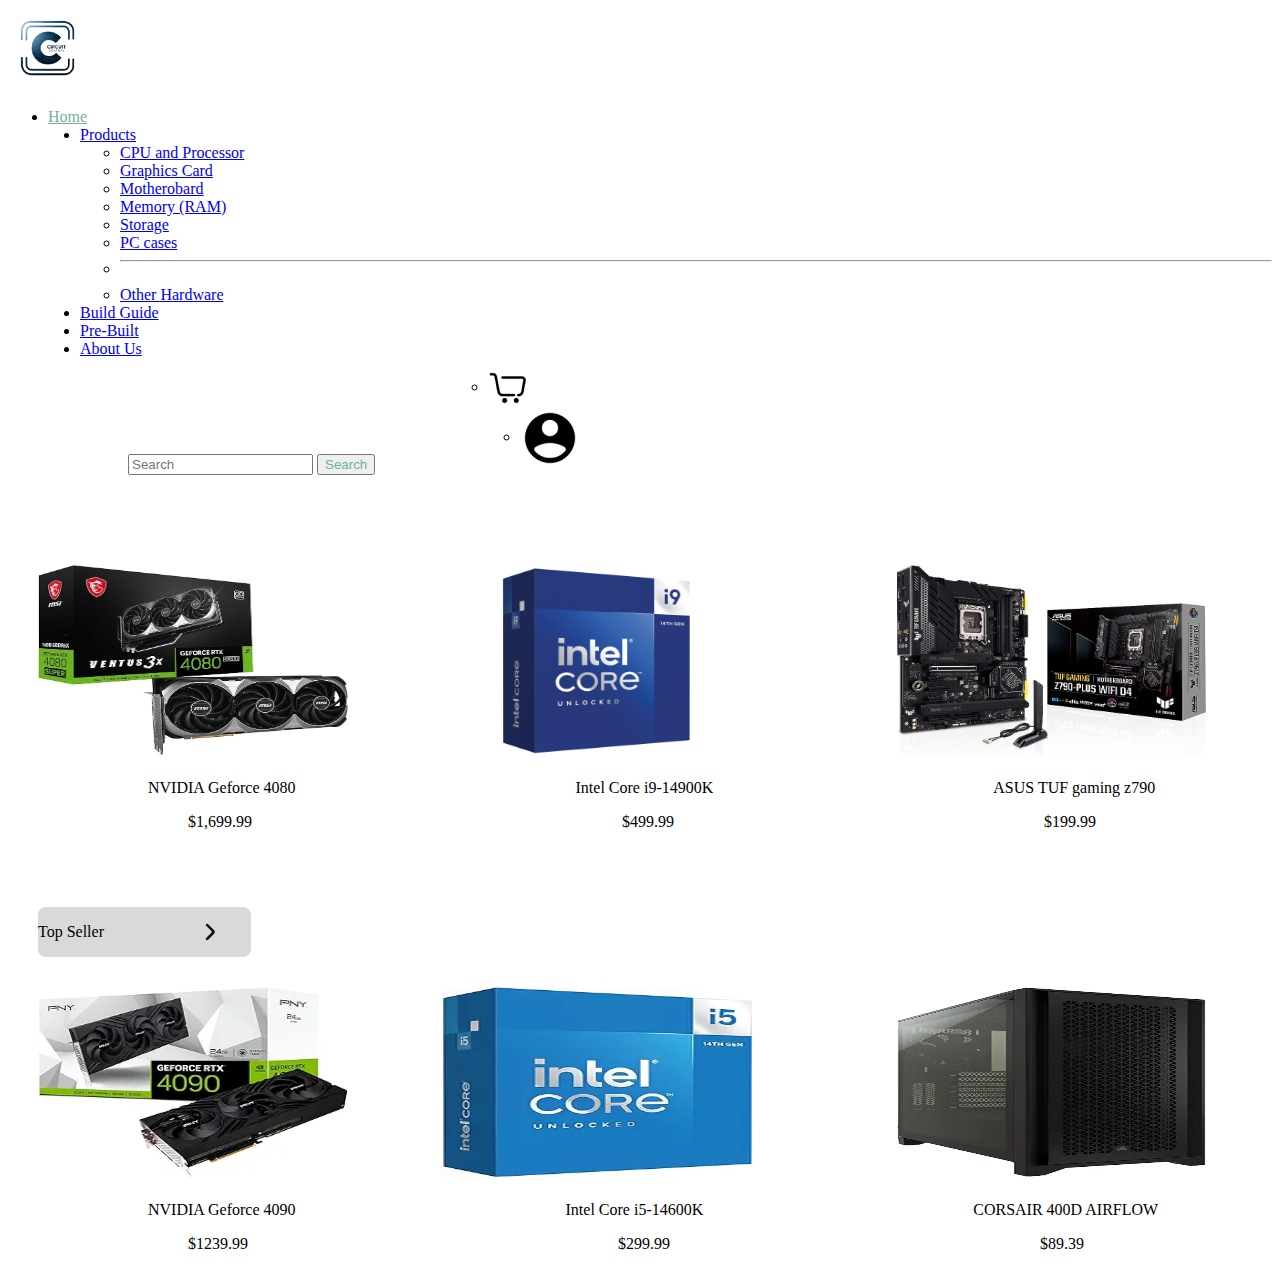
<file: index.html>
<!DOCTYPE html>

<html>
    <head>
        <link href = "index.css" rel= "stylesheet">
        <meta charset="utf-8">
        <meta name="viewport" content="width=device-width, initial-scale=1">
        <title>Circuit Central</title>
        <link href="https://cdn.jsdelivr.net/npm/bootstrap@5.2.3/dist/css/bootstrap.min.css" rel="stylesheet" integrity="sha384-rbsA2VBKQhggwzxH7pPCaAqO46MgnOM80zW1RWuH61DGLwZJEdK2Kadq2F9CUG65" crossorigin="anonymous">
    </head>

    <body>
        <nav class="navbar navbar-expand-lg bg-white">
            <div class="container-fluid">
                <nav class="navbar bg-white">
                    <div class="container">
                      <a class="navbar-brand" href="index.html">
                        <img  src="images/logofornt.png" alt="mainlogo" width="80px" height="80px">
                      </a>
                    </div>
                  </nav>
            <div class="collapse navbar-collapse" id="navbarSupportedContent">
                <ul  class="navbar-nav me-auto mb-2 mb-lg-0">
                  <li class="nav-item">
                    <a style="color: #75AE9A;" class="nav-link active" aria-current="page" href="#">Home</a>
                  </li>
                  <li style="margin-left: 32px;" class="nav-item dropdown">
                    <a class="nav-link dropdown-toggle" href="#" role="button" data-bs-toggle="dropdown" aria-expanded="false">
                      Products
                    </a>
                    <ul class="dropdown-menu">
                      <li><a class="dropdown-item" href="specficProduct.html">CPU and Processor</a></li>
                      <li><a class="dropdown-item" href="#">Graphics Card</a></li>
                      <li><a class="dropdown-item" href="#">Motherobard</a></li>
                      <li><a class="dropdown-item" href="#">Memory (RAM)</a></li>
                      <li><a class="dropdown-item" href="#">Storage</a></li>
                      <li><a class="dropdown-item" href="#">PC cases</a></li>
                      <li><hr class="dropdown-divider"></li>
                      <li><a class="dropdown-item" href="#">Other Hardware</a></li>
                    </ul>
                  </li>
                  <li style="margin-left: 32px;" class="nav-item">
                    <a class="nav-link" href="#">Build Guide</a>
                  </li>
                  <li style="margin-left: 32px;" class="nav-item">
                    <a class="nav-link" href="#">Pre-Built</a>
                  </li>
                  <li style="margin-left: 32px;" class="nav-item">
                    <a class="nav-link" href="#">About Us</a>
                  </li>
    
                  <div  class="navbar-header navbar-right pull-right">
                    <ul class="nav pull-right">
                      <li style="margin-top: 10px;" class="pull-right"><a href="Bootstrap/cartpage.html">
                        <img style="max-width:32; vertical-align:middle; " src="images/Shopping Cart.png">
                      </a></li>
                      <li style="margin-left: 32px;" class="pull-right"><a href="Bootstrap/Loginpage.html">
                        <img style="max-width:32; vertical-align:middle;" src="images/Male User.png">
                      </a></li>
                    </ul>
                  </div>
              </div>
            </div>
          </nav>

          <nav style ="margin-left: 30px; margin-top: -30px;" class="navbar bg-white">
            <div class="container-fluid">
              <form style="padding-left: 90px;" class="d-flex" role="search">
                <input   class="form-control me-2" type="search" placeholder="Search" aria-label="Search">
                <button style="text-decoration: none; color: #75AE9A; " class="btn btn-outline-success" type="submit">Search</button>
              </form>
            </div>
          </nav>
    
        <div class ="slider">
            <img height="190px" width ="310px" src="images/4080.jpg" alt="gupimg">
            <img style ="margin-left: 90px;" height="190px" width="310px" src= "images/i9.jpg" alt ="intel i9">
            <img style="margin-left: 140px;"  height ="190px" width = "310px" src="images/motherobard.jpg" alt ="motherobard">
        </div>

        <div class ="slidertext">
            <a href="#" style="text-decoration: none; color: black;"><p style="margin-left: 140px; margin-top: 20px;">NVIDIA Geforce 4080</p></a>
            <a href="Bootstrap/Productdetails.html" style="text-decoration: none; color: black;"><p style="margin-top: 20px;">Intel Core i9-14900K</p></a>
            <a href="#" style="text-decoration: none; color: black;"><p style="margin-top: 20px;">ASUS TUF gaming z790</p></a>
        </div>

        <div class ="sliderprice">
            <p style="margin-left: 180px; margin-top: -10px;">$1,699.99</p>
            <p style="margin-top: -10px;">$499.99</p>
            <p style="margin-top: -10px;">$199.99</p>
        </div>

        <div class="nextslider">
            <p>Top Seller</p>
            <img height="30px" width="30px" style="padding-left: 90px;" src="images/arrow-next-small-svgrepo-com 3.png" alt ="arrow">
        </div>

        <div class ="slider2">
            <img height="190px" width ="310px" src="images/gpu4090.webp" alt="gupimg4090">
            <img style ="margin-left: 90px;" height="190px" width="310px" src= "images/intel i5.webp" alt ="intel i5">
            <img style="margin-left: 140px;"  height ="190px" width = "310px" src="images/PC case.webp" alt ="PC tower">
        </div>

        <div class ="slidertext2">
            <p style="margin-left: 140px; margin-top: 20px;">NVIDIA Geforce 4090</p>
            <p style="margin-top: 20px;">Intel Core i5-14600K</p>
            <p style="margin-top: 20px;">CORSAIR 400D AIRFLOW</p>
        </div>

        <div class ="sliderprice2">
            <p style="margin-left: 180px; margin-top: -10px;">$1239.99</p>
            <p style="margin-top: -10px;">$299.99</p>
            <p style="margin-top: -10px;">$89.39</p>
        </div>
        <script src="https://cdn.jsdelivr.net/npm/bootstrap@5.2.3/dist/js/bootstrap.bundle.min.js" integrity="sha384-kenU1KFdBIe4zVF0s0G1M5b4hcpxyD9F7jL+jjXkk+Q2h455rYXK/7HAuoJl+0I4" crossorigin="anonymous"></script>
    </body>
</html>
</file>
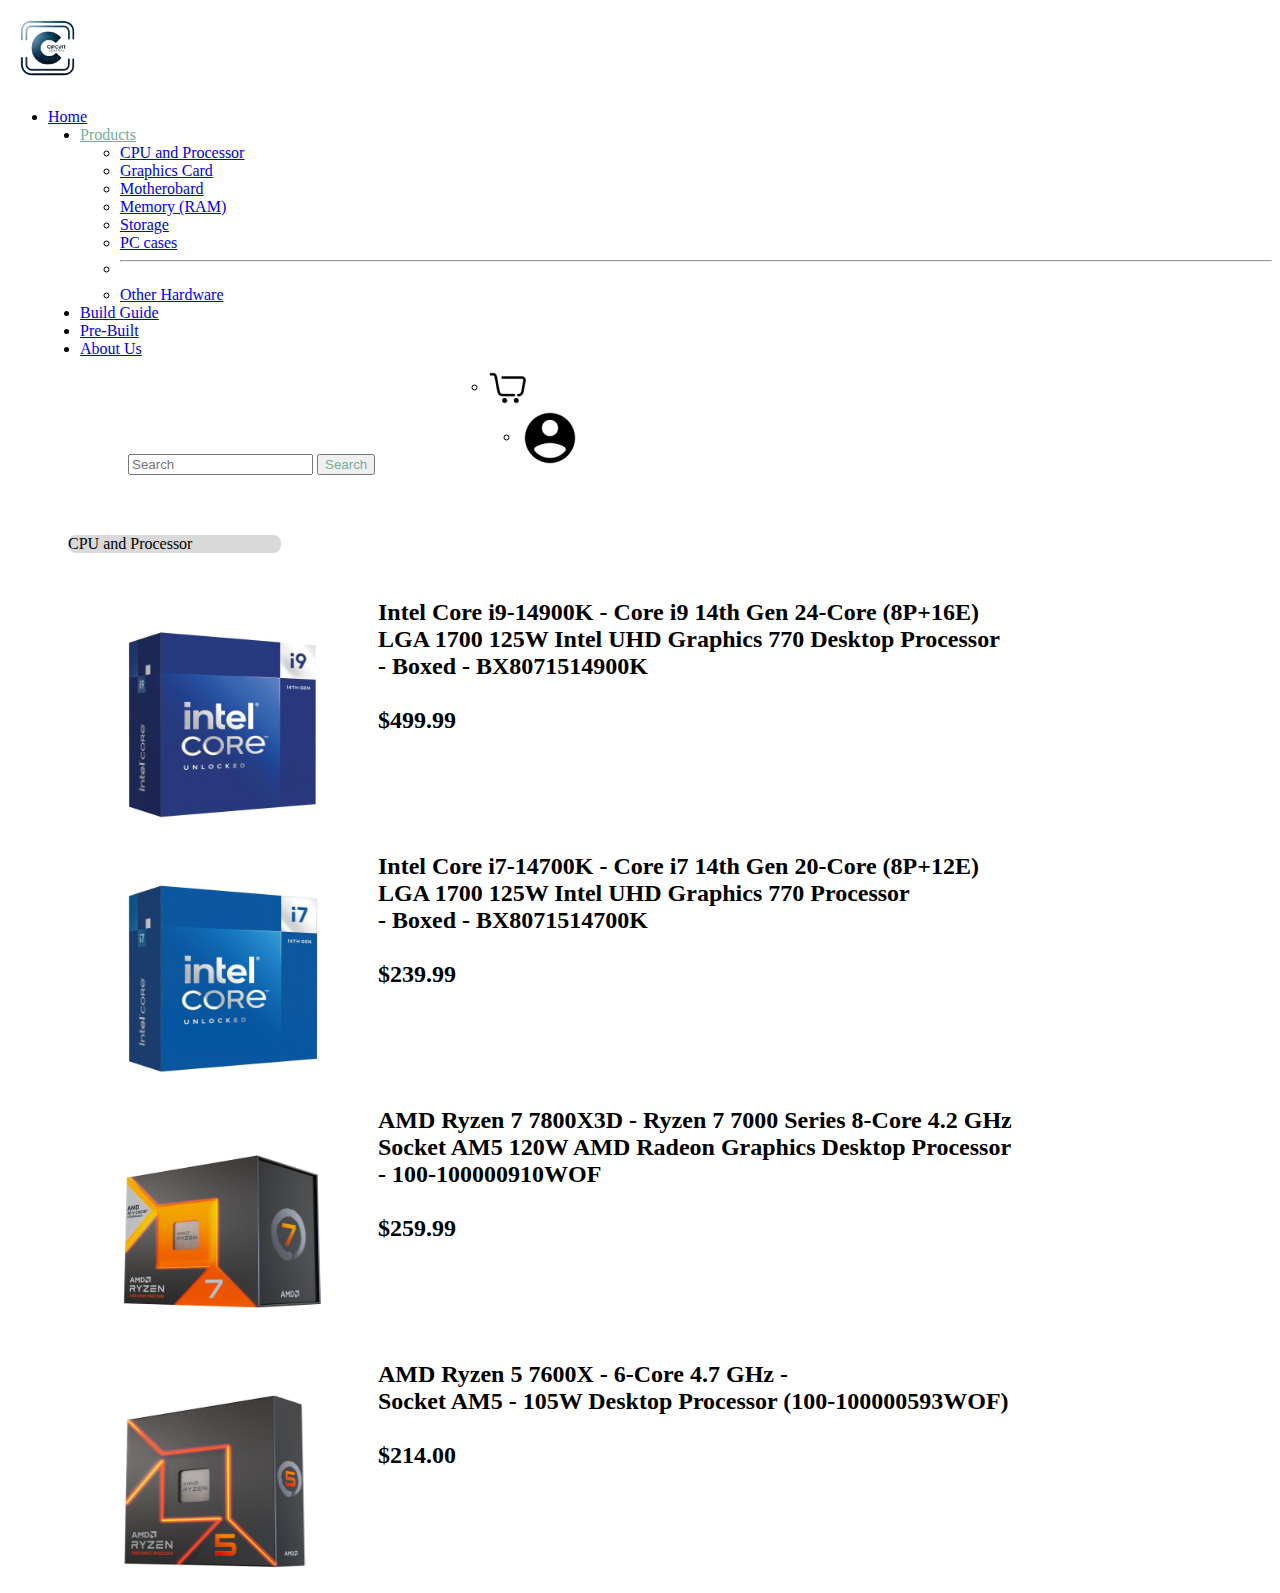
<file: specficProduct.html>
<!DOCTYPE html>

<html>
    <head>
        <link href="specificProduct.css" rel ="stylesheet">
        <meta charset="utf-8">
        <meta name="viewport" content="width=device-width, initial-scale=1">
        <title>Product</title>
        <link href="https://cdn.jsdelivr.net/npm/bootstrap@5.2.3/dist/css/bootstrap.min.css" rel="stylesheet" integrity="sha384-rbsA2VBKQhggwzxH7pPCaAqO46MgnOM80zW1RWuH61DGLwZJEdK2Kadq2F9CUG65" crossorigin="anonymous">
    </head>

    <body>
        <nav class="navbar navbar-expand-lg bg-white">
            <div class="container-fluid">
                <nav class="navbar bg-white">
                    <div class="container">
                      <a class="navbar-brand" href="index.html">
                        <img  src="images/logofornt.png" alt="mainlogo" width="80px" height="80px">
                      </a>
                    </div>
                  </nav>
            <div class="collapse navbar-collapse" id="navbarSupportedContent">
                <ul  class="navbar-nav me-auto mb-2 mb-lg-0">
                  <li class="nav-item">
                    <a class="nav-link active" aria-current="page" href="index.html">Home</a>
                  </li>
                  <li  style="margin-left: 32px;" class="nav-item dropdown">
                    <a class="nav-link dropdown-toggle" href="#" role="button" data-bs-toggle="dropdown" aria-expanded="false" style="color: #75AE9A;">
                      Products
                    </a>
                    <ul class="dropdown-menu">
                      <li><a class="dropdown-item" href="#">CPU and Processor</a></li>
                      <li><a class="dropdown-item" href="#">Graphics Card</a></li>
                      <li><a class="dropdown-item" href="#">Motherobard</a></li>
                      <li><a class="dropdown-item" href="#">Memory (RAM)</a></li>
                      <li><a class="dropdown-item" href="#">Storage</a></li>
                      <li><a class="dropdown-item" href="#">PC cases</a></li>
                      <li><hr class="dropdown-divider"></li>
                      <li><a class="dropdown-item" href="#">Other Hardware</a></li>
                    </ul>
                  </li>
                  <li style="margin-left: 32px;" class="nav-item">
                    <a class="nav-link" href="#">Build Guide</a>
                  </li>
                  <li style="margin-left: 32px;" class="nav-item">
                    <a class="nav-link" href="#">Pre-Built</a>
                  </li>
                  <li style="margin-left: 32px;" class="nav-item">
                    <a class="nav-link" href="#">About Us</a>
                  </li>
    
                  <div  class="navbar-header navbar-right pull-right">
                    <ul class="nav pull-right">
                      <li style="margin-top: 10px;" class="pull-right"><a href="Bootstrap/cartpage.html">
                        <img style="max-width:32; vertical-align:middle; " src="images/Shopping Cart.png">
                      </a></li>
                      <li style="margin-left: 32px;" class="pull-right"><a href="Bootstrap/Loginpage.html">
                        <img style="max-width:32; vertical-align:middle;" src="images/Male User.png">
                      </a></li>
                    </ul>
                  </div>
              </div>
            </div>
          </nav>

          <nav style ="margin-left: 30px; margin-top: -30px;" class="navbar bg-white">
            <div class="container-fluid">
              <form style="padding-left: 90px;" class="d-flex" role="search">
                <input   class="form-control me-2" type="search" placeholder="Search" aria-label="Search">
                <button style="text-decoration: none; color: #75AE9A; " class="btn btn-outline-success" type="submit">Search</button>
              </form>
            </div>
          </nav>

            <div class="productType">
                <p>CPU and Processor</p>
            </div>

            <div class="item1">
                <img height="190px" width="310px" src="images/i9.jpg" alt="intel i9">
                <a href="Bootstrap/Productdetails.html" style="text-decoration: none; color: black;"><p style="margin-top: -30px;">Intel Core i9-14900K - Core i9 14th Gen 24-Core (8P+16E)<br> 
                    LGA 1700 125W Intel UHD Graphics 770 Desktop Processor<br> 
                    - Boxed - BX8071514900K<br><br></a>
                    <span style="font-weight: bold; ">$499.99</span>
                </p> 
            </div>

            <div class="item2">
                <img height="190px" width="310px" src="images/i7.jpg" alt="intel i7">
                <p style="margin-top: -30px;">Intel Core i7-14700K - Core i7 14th Gen 20-Core (8P+12E)<br> 
                    LGA 1700 125W Intel UHD Graphics 770 Processor<br> 
                    - Boxed - BX8071514700K<br><br>
                    <span style="font-weight: bold; ">$239.99</span>
                </p> 
            </div>

            <div class="item3">
                <img height="190px" width="310px" src="images/ryzen 7.jpg" alt="intel i7">
                <p style="margin-top: -30px;">AMD Ryzen 7 7800X3D - Ryzen 7 7000 Series 8-Core 4.2 GHz<br> 
                    Socket AM5 120W AMD Radeon Graphics Desktop Processor<br> 
                    - 100-100000910WOF<br><br>
                    <span style="font-weight: bold; ">$259.99</span>
                </p> 
            </div>

            <div class="item4">
                <img height="190px" width="310px" src="images/ryzen 5.jpg" alt="intel i7">
                <p style="margin-top: -30px;">AMD Ryzen 5 7600X - 6-Core 4.7 GHz - <br> 
                    Socket AM5 - 105W Desktop Processor (100-100000593WOF)<br><br> 
                    <span style="font-weight: bold; ">$214.00</span>
                </p> 
            </div>
        </div>        
      <script src="https://cdn.jsdelivr.net/npm/bootstrap@5.2.3/dist/js/bootstrap.bundle.min.js" integrity="sha384-kenU1KFdBIe4zVF0s0G1M5b4hcpxyD9F7jL+jjXkk+Q2h455rYXK/7HAuoJl+0I4" crossorigin="anonymous"></script>
    </body>
</html>
</file>
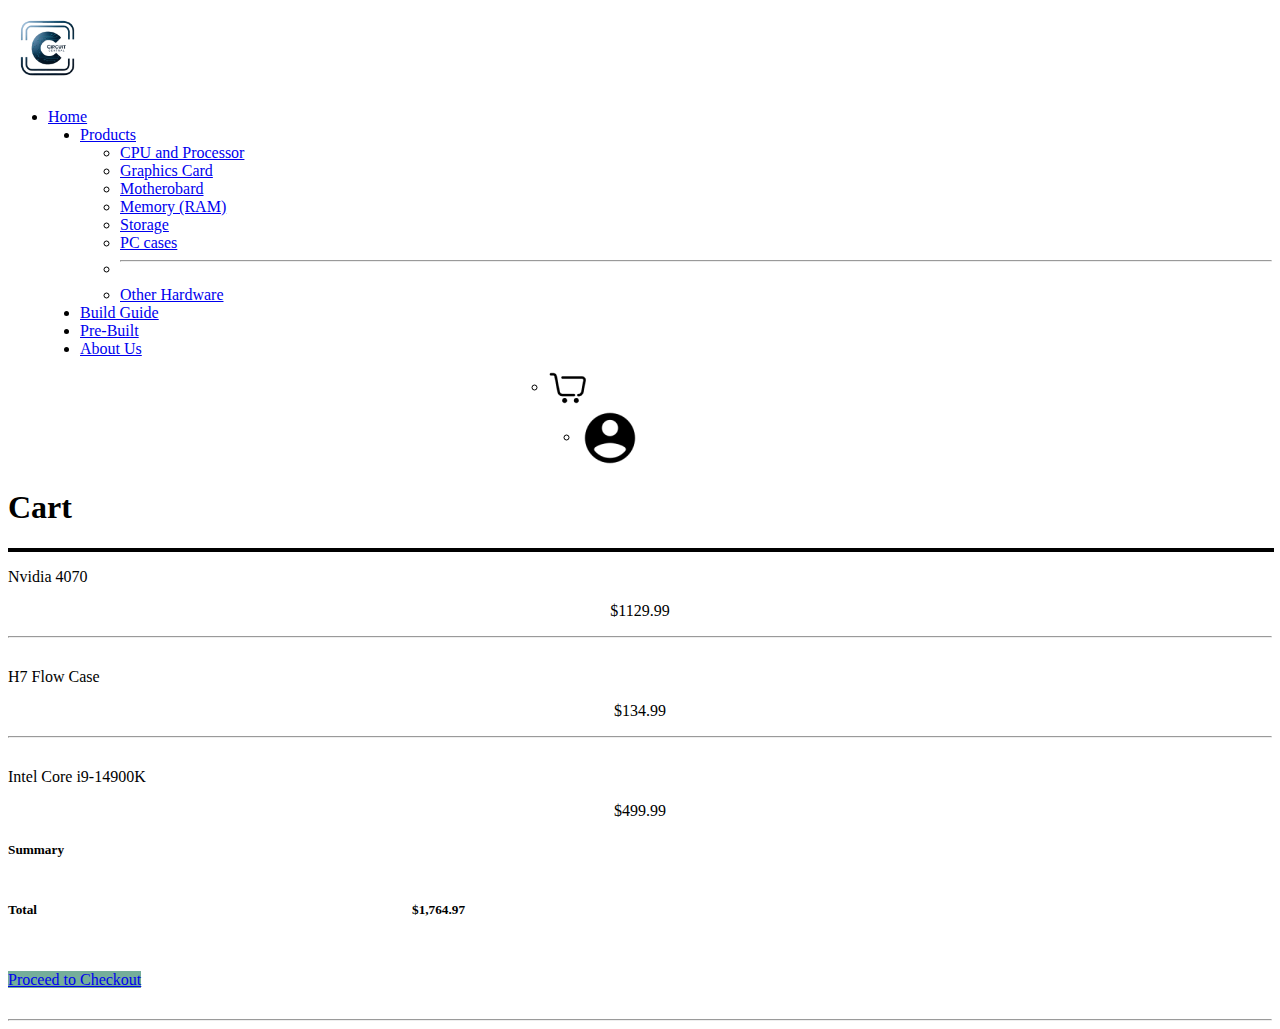
<file: Bootstrap/cartpage.html>
<!doctype html>

<html lang="en">
  <head>
    <link href="cartpage.css" rel="stylesheet">
    <meta charset="utf-8">
    <meta name="viewport" content="width=device-width, initial-scale=1">
    <title>Cart page</title>
    <link href="https://cdn.jsdelivr.net/npm/bootstrap@5.2.3/dist/css/bootstrap.min.css" rel="stylesheet" integrity="sha384-rbsA2VBKQhggwzxH7pPCaAqO46MgnOM80zW1RWuH61DGLwZJEdK2Kadq2F9CUG65" crossorigin="anonymous">
</head>

  <body>
    <nav  class="navbar navbar-expand-lg bg-white">
        <div class="container-fluid">
            <nav class="navbar bg-white">
                <div class="container">
                  <a class="navbar-brand" href="../index.html">
                    <img  src="../images/logofornt.png" alt="mainlogo" width="80px" height="80px">
                  </a>
                </div>
              </nav>
        <div class="collapse navbar-collapse" id="navbarSupportedContent">
            <ul  class="navbar-nav me-auto mb-2 mb-lg-0">
              <li class="nav-item">
                <a class="nav-link active" aria-current="page" href="../index.html">Home</a>
              </li>
              <li style="margin-left: 32px;" class="nav-item dropdown">
                <a class="nav-link dropdown-toggle" href="#" role="button" data-bs-toggle="dropdown" aria-expanded="false">
                  Products
                </a>
                <ul class="dropdown-menu">
                  <li><a class="dropdown-item" href="../specficProduct.html">CPU and Processor</a></li>
                  <li><a class="dropdown-item" href="#">Graphics Card</a></li>
                  <li><a class="dropdown-item" href="#">Motherobard</a></li>
                  <li><a class="dropdown-item" href="#">Memory (RAM)</a></li>
                  <li><a class="dropdown-item" href="#">Storage</a></li>
                  <li><a class="dropdown-item" href="#">PC cases</a></li>
                  <li><hr class="dropdown-divider"></li>
                  <li><a class="dropdown-item" href="#">Other Hardware</a></li>
                </ul>
              </li>
              <li style="margin-left: 32px;" class="nav-item">
                <a class="nav-link" href="#">Build Guide</a>
              </li>
              <li style="margin-left: 32px;" class="nav-item">
                <a class="nav-link" href="#">Pre-Built</a>
              </li>
              <li style="margin-left: 32px;" class="nav-item">
                <a class="nav-link" href="#">About Us</a>
              </li>

              <div  class="navbar-header navbar-right pull-right">
                <ul class="nav pull-right">
                  <li style="margin-top: 10px;" class="pull-right"><a href="cartpage.html">
                    <img style="max-width:32; vertical-align:middle; " src="../images/Shopping Cart.png">
                  </a></li>
                  <li style="margin-left: 32px;" class="pull-right"><a href="Loginpage.html">
                    <img style="max-width:32; vertical-align:middle;" src="../images/Male User.png">
                  </a></li>
                </ul>
              </div>
          </div>
        </div>
      </nav>



    <div class="item-list">
        <div class="container">
            <div class="row">
                <div class="col-lg-6 col-md-4 col-xs-12 ">
                    <h1>Cart</h1>
                    <hr size="4" width="100%" color="black">

                    <div class="row">
                        <div class="col">
                            <p>Nvidia 4070</p>
                        </div>
                        <div class="col">
                            <p style="text-align: center;">$1129.99</p>
                        </div>   
                    </div>
                    <hr style="margin-bottom: 30px;">
                    <div class="row">
                        <div class="col">
                            <p>H7 Flow Case</p>
                        </div>
                        <div class="col">
                            <p style="text-align: center;">$134.99</p>
                        </div>
                    </div>
                    <hr style="margin-bottom: 30px;">
                    <div class="row">
                        <div class="col">
                            <p>Intel Core i9-14900K</p>
                        </div>
                        <div class="col">
                            <p style="text-align: center;">$499.99</p>
                        </div>
                    </div>   
                </div>

                <div class="col-lg-6 col-md-4 col-xs-12">
                    <div class="card">
                        <h5 class="card-header">Summary</h5>
                        <div class="card-body">
                            <div style="display: inline-flex;">
                                <h5 class="card-title">Total</h5>
                                <h5 style="margin-left: 375px;" class="card-title">$1,764.97</h5>
                            </div>

                            <div style="margin-top: 30px;" class="card text-center">
                                <a style=" background-color: #75AE9A; border-color: #75AE9A;" href="Paymentpage.html" class="btn btn-primary">Proceed to Checkout</a>
                            </div>
                        </div>
                    </div>
                </div>
                <hr style="margin-top: 30px;">
            </div>
        </div>
      </div>
    </div>

      <script src="https://cdn.jsdelivr.net/npm/bootstrap@5.2.3/dist/js/bootstrap.bundle.min.js" integrity="sha384-kenU1KFdBIe4zVF0s0G1M5b4hcpxyD9F7jL+jjXkk+Q2h455rYXK/7HAuoJl+0I4" crossorigin="anonymous"></script>
  </body>

</html>
</file>
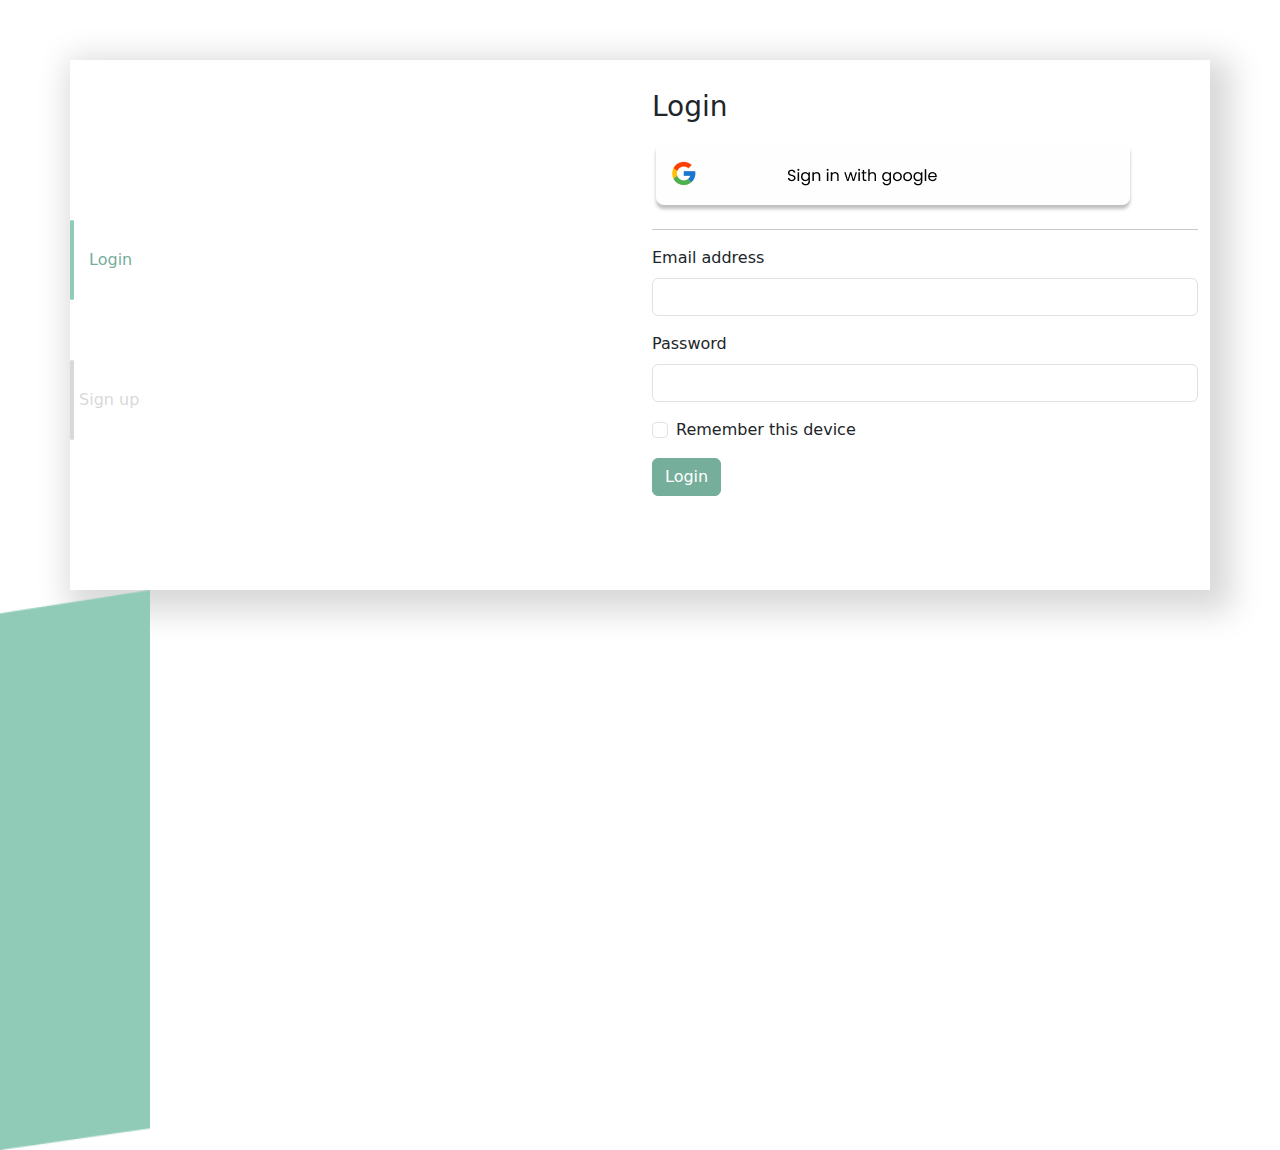
<file: Bootstrap/loginpage.html>
<!doctype html>
<html lang="en">
  <head>
    <link href="loginpage.css" rel="stylesheet">
    <meta charset="utf-8">
    <meta name="viewport" content="width=device-width, initial-scale=1">
    <title>Login page</title>
    <link href="https://cdn.jsdelivr.net/npm/bootstrap@5.3.3/dist/css/bootstrap.min.css" rel="stylesheet" integrity="sha384-QWTKZyjpPEjISv5WaRU9OFeRpok6YctnYmDr5pNlyT2bRjXh0JMhjY6hW+ALEwIH" crossorigin="anonymous">
  </head>
  
    <body>

        <div class="container">
            <div class="row">
                <div style="border: none; margin-top: 60px; box-shadow: 10px 10px 30px 12px #D9D9D9; " class="col">
                    <div class="row">
                        <div class="col">
                            <div class="loginbox">
                                <div class="loginbutton">
                                    <a  style="margin-left: -12px;" href=""><img src="../images/login rectangle.png" alt ="logrectangle"></a>
                                    <a  style="text-decoration: none; color: #75AE9A; margin-top: 25px; margin-left: 10px;" href="#">Login</a>
                                </div>
                                <div class="signupbutton">
                                    <a style="margin-left: -12px;" href="Signuppage.html"><img src="../images/sign up rectangle.png" alt="signrectangle"></a>
                                    <a style="text-decoration: none; color: #D9D9D9;" href="Signuppage.html">Sign up</a> 
                                </div>
                            </div>
                        </div>
                        <div class="col">
                            <h3 style="padding-top: 30px;">Login</h3>
                            <a href="#"><img style="margin-top: 10px;" src="../images/Googlle.png" alt="Googlleloginup"></a>
                            <hr>

                            <form>
                                <div class="mb-3">
                                  <label for="exampleInputEmail1" class="form-label">Email address</label>
                                  <input type="email" class="form-control" id="exampleInputEmail1" aria-describedby="emailHelp">
                                </div>
                                <div class="mb-3">
                                  <label for="exampleInputPassword1" class="form-label">Password</label>
                                  <input type="password" class="form-control" id="exampleInputPassword1">
                                </div>
                                <div class="mb-3 form-check">
                                  <input type="checkbox" class="form-check-input" id="exampleCheck1">
                                  <label class="form-check-label" for="exampleCheck1">Remember this device</label>
                                </div>
                              </form>

                              <a href="../index.html">
                                <button style="margin-bottom: 30px; background-color: #75AE9A; border-color: #75AE9A;" class="btn btn-primary">Login</button>
                              </a>
                            
                        </div>
                    </div>
                </div>
            </div>
        </div>  
        <div  class="img">
            <img height="560px" width="150px" src="../images/Rectangle 21.png">
        </div>




        <script src="https://cdn.jsdelivr.net/npm/bootstrap@5.3.3/dist/js/bootstrap.bundle.min.js" integrity="sha384-YvpcrYf0tY3lHB60NNkmXc5s9fDVZLESaAA55NDzOxhy9GkcIdslK1eN7N6jIeHz" crossorigin="anonymous"></script>
    </body>
</html>
</file>
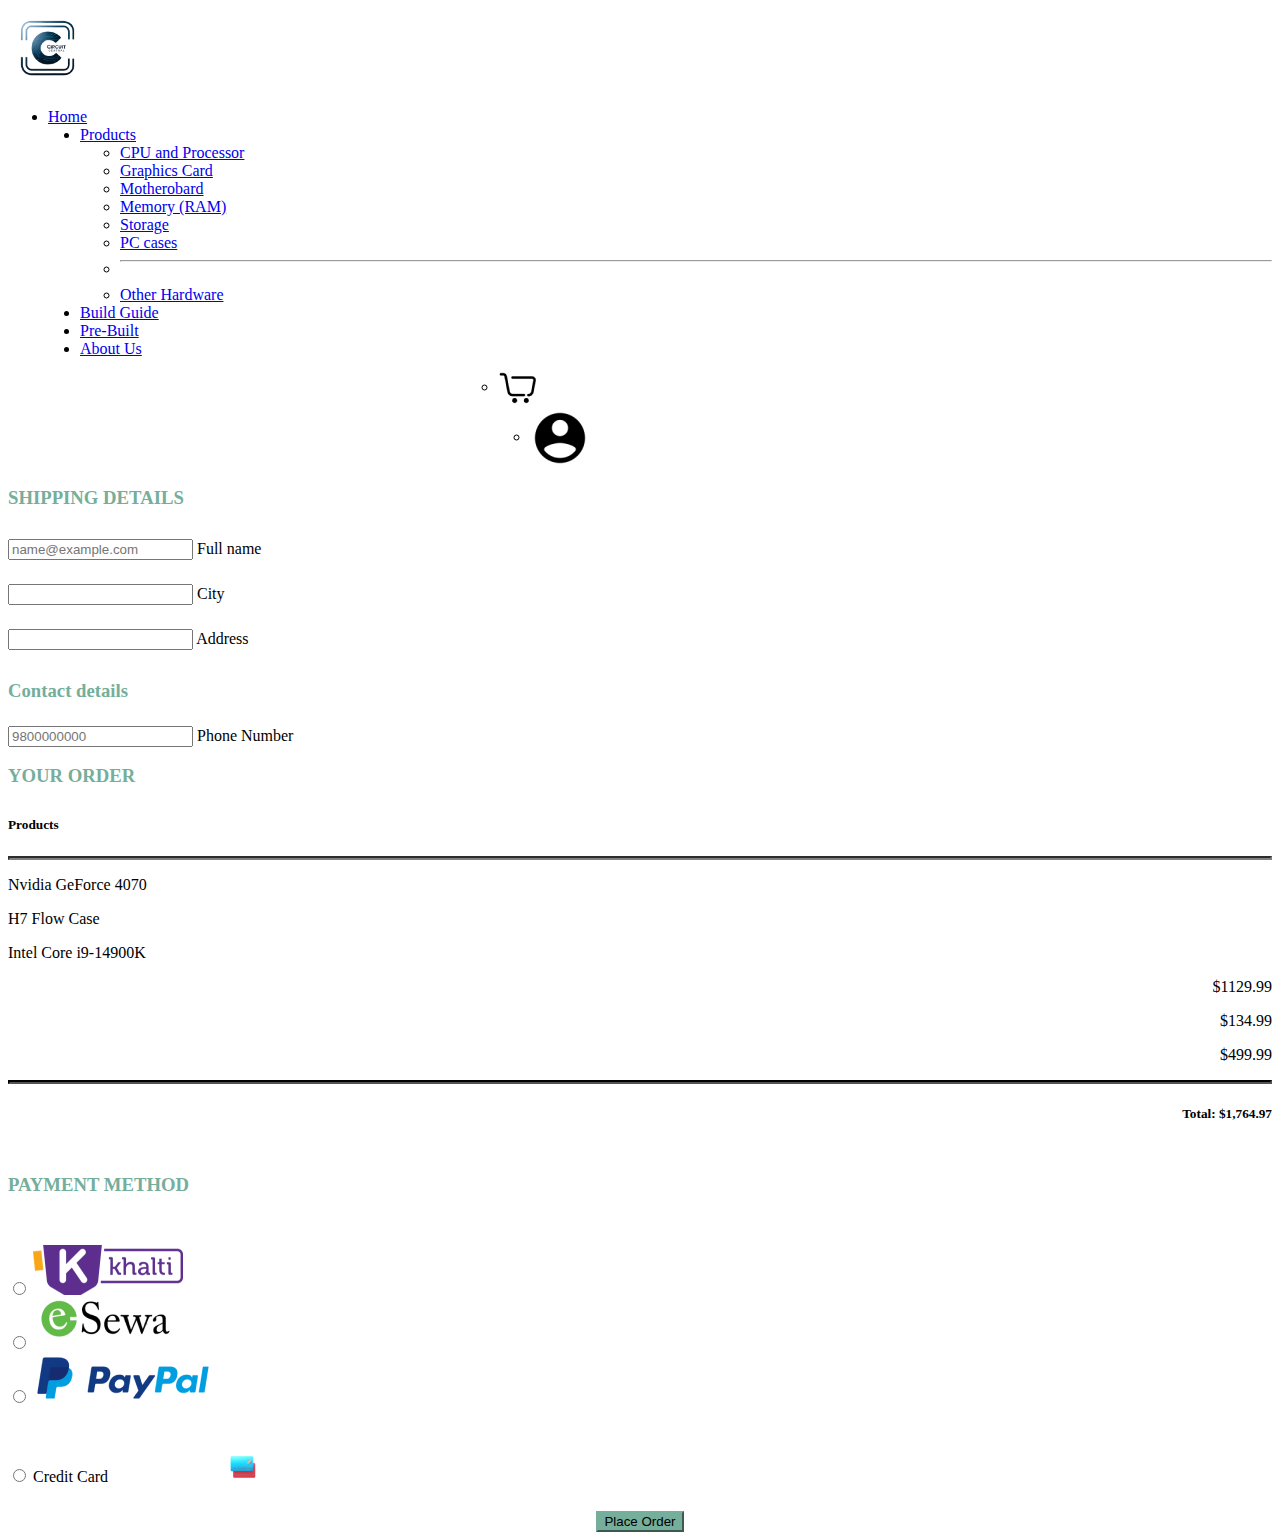
<file: Bootstrap/Paymentpage.html>
<!doctype html>

<html lang="en">
  <head>
    <link href="Paymentpage.css" rel="stylesheet">
    <meta charset="utf-8">
    <meta name="viewport" content="width=device-width, initial-scale=1">
    <title>Payment page</title>
    <link href="https://cdn.jsdelivr.net/npm/bootstrap@5.2.3/dist/css/bootstrap.min.css" rel="stylesheet" integrity="sha384-rbsA2VBKQhggwzxH7pPCaAqO46MgnOM80zW1RWuH61DGLwZJEdK2Kadq2F9CUG65" crossorigin="anonymous">
</head>

  <body>
    <nav class="navbar navbar-expand-lg bg-white">
        <div class="container-fluid">
            <nav class="navbar bg-white">
                <div class="container">
                  <a class="navbar-brand" href="../index.html">
                    <img  src="../images/logofornt.png" alt="mainlogo" width="80px" height="80px">
                  </a>
                </div>
              </nav>
        <div class="collapse navbar-collapse" id="navbarSupportedContent">
            <ul  class="navbar-nav me-auto mb-2 mb-lg-0">
              <li class="nav-item">
                <a class="nav-link active" aria-current="page" href="../index.html">Home</a>
              </li>
              <li style="margin-left: 32px;" class="nav-item dropdown">
                <a class="nav-link dropdown-toggle" href="#" role="button" data-bs-toggle="dropdown" aria-expanded="false">
                  Products
                </a>
                <ul class="dropdown-menu">
                  <li><a class="dropdown-item" href="../specficProduct.html">CPU and Processor</a></li>
                  <li><a class="dropdown-item" href="#">Graphics Card</a></li>
                  <li><a class="dropdown-item" href="#">Motherobard</a></li> 
                  <li><a class="dropdown-item" href="#">Memory (RAM)</a></li>
                  <li><a class="dropdown-item" href="#">Storage</a></li>
                  <li><a class="dropdown-item" href="#">PC cases</a></li>
                  <li><hr class="dropdown-divider"></li>
                  <li><a class="dropdown-item" href="#">Other Hardware</a></li>
                </ul>
              </li>
              <li style="margin-left: 32px;" class="nav-item">
                <a class="nav-link" href="#">Build Guide</a>
              </li>
              <li style="margin-left: 32px;" class="nav-item">
                <a class="nav-link" href="#">Pre-Built</a>
              </li>
              <li style="margin-left: 32px;" class="nav-item">
                <a class="nav-link" href="#">About Us</a>
              </li>

              <div  class="navbar-header navbar-right pull-right">
                <ul class="nav pull-right">
                  <li style="margin-top: 10px;" class="pull-right"><a href="cartpage.html">
                    <img style="max-width:32; vertical-align:middle; " src="../images/Shopping Cart.png">
                  </a></li>
                  <li style="margin-left: 32px;" class="pull-right"><a href="Loginpage.html">
                    <img style="max-width:32; vertical-align:middle;" src="../images/Male User.png">
                  </a></li>
                </ul>
              </div>
          </div>
        </div>
      </nav>

      <div class="main"> 
        <div class="container">
          <div class="row">
            <div class="col-lg-4 col-md-6 col-xs-12">

              <h3 style="color: #75AE9A;">SHIPPING DETAILS</h3>

              <div style="margin-top: 30px;" class="form-floating mb-3">
                <input type="name" class="form-control" id="floatingInput" placeholder="name@example.com">
                <label for="floatingInput">Full name</label>
              </div>

              <div style="margin-top: 24px;" class="form-floating mb-3">
                <input type="name" class="form-control" id="floatingInput" placeholder="">
                <label for="floatingInput">City</label>
              </div>

              <div style="margin-top: 24px;" class="form-floating mb-3">
                <input type="name" class="form-control" id="floatingInput" placeholder="">
                <label for="floatingInput">Address</label>
              </div>

              <h3 style="color: #75AE9A; margin-top: 30px;">Contact details</h3>
              <div style="margin-top: 24px;" class="form-floating mb-3">
                <input type="name" class="form-control" id="floatingInput" placeholder="9800000000">
                <label for="floatingInput">Phone Number</label>
              </div>

            </div>

            <div class="col-lg-1"></div>

            <div class="col-lg-7 col-md-6 col-xs-12" >
              <h3 style="color: #75AE9A; ">YOUR ORDER</h3>

              <h5 style="margin-top: 30px;">Products</h5>
              <hr style="border-width: 2px; border-color: gray;">

            <div class="row">
              <div class="col">
                <p>Nvidia GeForce 4070</p>
                <p>H7 Flow Case</p>
                <p>Intel Core i9-14900K</p>
              </div>
              <div style="text-align: right;" class="col">
                <p>$1129.99</p>
                <p>$134.99</p>
                <p>$499.99</p>
              </div>
            </div>
            <hr style="border-color: #000; border-width: 2px;">

            <div style="text-align: right;" class="total">
              <h5>Total: $1,764.97</h5>
            </div>

              <h3 style="color: #75AE9A; margin-top: 30px; display: inline-flex;">PAYMENT METHOD</h3>


            <div style="margin-top: 30px;">
              <div class="form-check form-check-inline">
                <input class="form-check-input" type="radio" name="inlineRadioOptions" id="inlineRadio1" value="option1">
                <label class="form-check-label" for="inlineRadio1"><img src="../images/khalti-logo.png"></label>
              </div>
              <div class="form-check form-check-inline">
                <input class="form-check-input" type="radio" name="inlineRadioOptions" id="inlineRadio2" value="option2">
                <label class="form-check-label" for="inlineRadio2"><img src="../images/Esewa-logo.png"></label>
              </div>
              <div class="form-check form-check-inline">
                <input class="form-check-input" type="radio" name="inlineRadioOptions" id="inlineRadio2" value="option2">
                <label class="form-check-label" for="inlineRadio2"><img src="../images/Paypal-logo.png"></label>
              </div>
              <div style="margin-top: 45px;" class="form-check">
                <input class="form-check-input" type="radio" name="inlineRadioOptions" id="inlineRadio2" value="option2">
                <label class="form-check-label" for="inlineRadio2">Credit Card<img style="margin-left: 120px;" src="../images/../images/Bank Cards.png"></label>
              </div>
            </div>

            <div style="text-align: center; margin-top: 25px;">
            <a href="sucesspage.html">
            <button type="button" class="btn btn-primary"
              style="--bs-btn-padding-y: 10px; --bs-btn-padding-x: 60px; --bs-btn-font-size: 1rem; text-decoration: none; background-color: #75AE9A; border-color: #75AE9A; text-align: center;">
                Place Order
            </button>
            </a>
          </div>

          </div>
        </div>
      </div>
      
    <script src="https://cdn.jsdelivr.net/npm/bootstrap@5.2.3/dist/js/bootstrap.bundle.min.js" integrity="sha384-kenU1KFdBIe4zVF0s0G1M5b4hcpxyD9F7jL+jjXkk+Q2h455rYXK/7HAuoJl+0I4" crossorigin="anonymous"></script>
    </body>
</html>
</file>
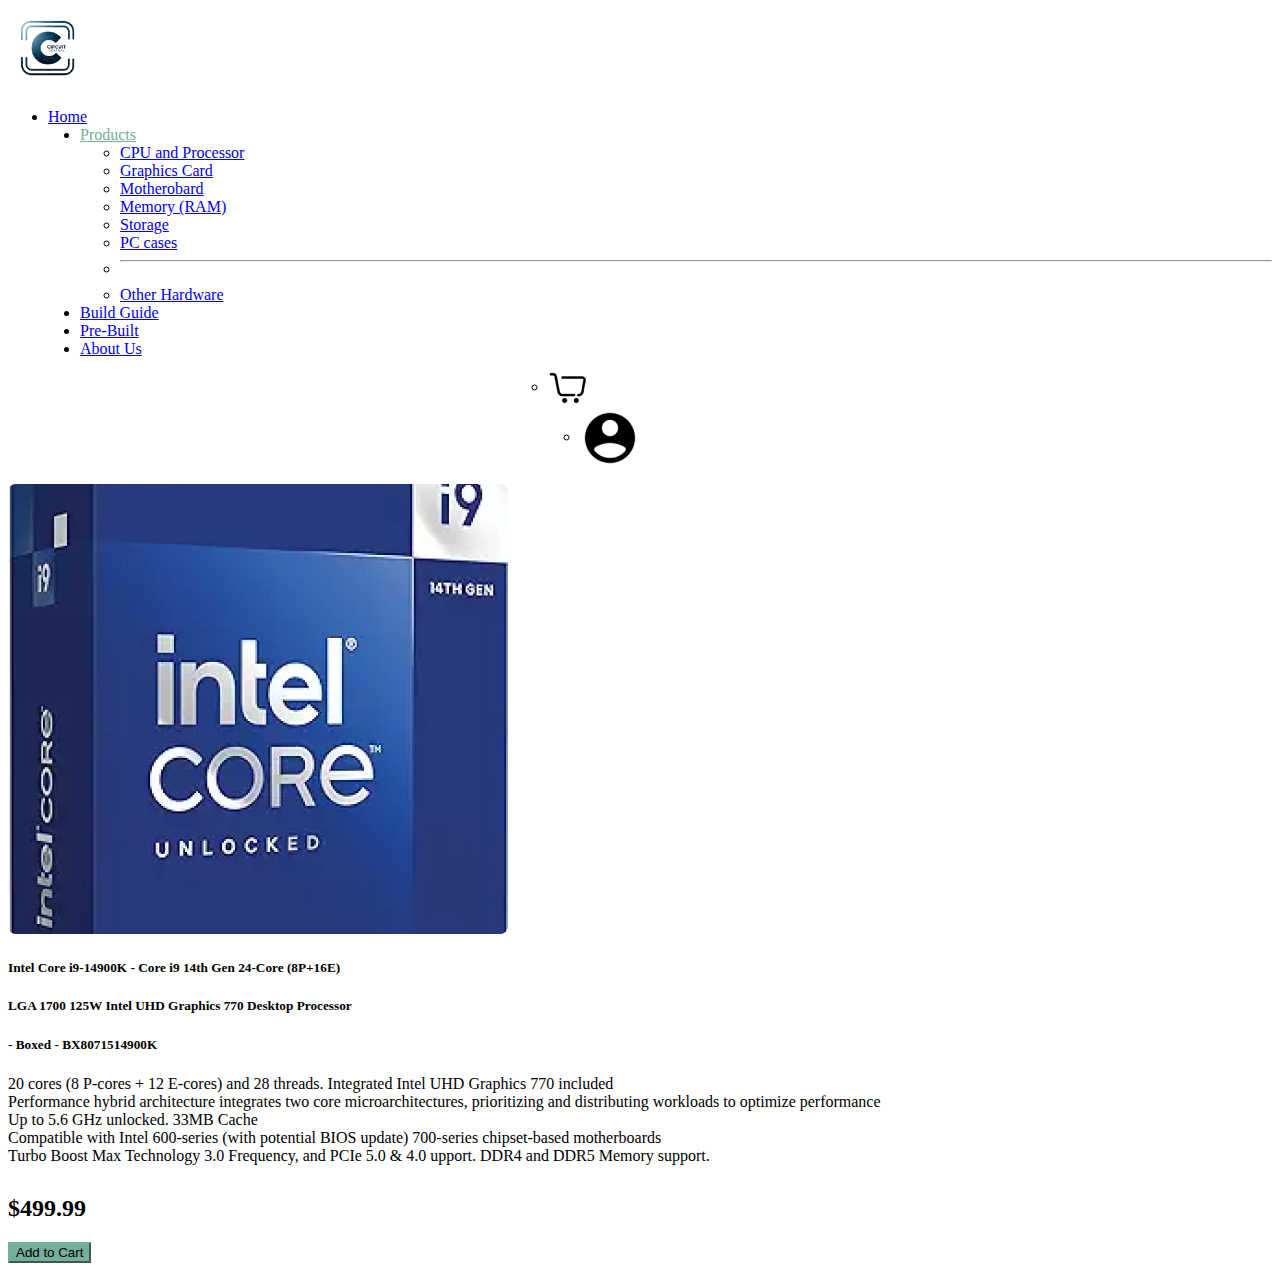
<file: Bootstrap/Productdetails.html>
<!doctype html>

<html lang="en">
  <head>
    <link href="Productdetails.css" rel="stylesheet">
    <meta charset="utf-8">
    <meta name="viewport" content="width=device-width, initial-scale=1">
    <title>Cart page</title>
    <link href="https://cdn.jsdelivr.net/npm/bootstrap@5.2.3/dist/css/bootstrap.min.css" rel="stylesheet" integrity="sha384-rbsA2VBKQhggwzxH7pPCaAqO46MgnOM80zW1RWuH61DGLwZJEdK2Kadq2F9CUG65" crossorigin="anonymous">
</head>

  <body>
    <nav  class="navbar navbar-expand-lg bg-white">
        <div class="container-fluid">
            <nav class="navbar bg-white">
                <div class="container">
                  <a class="navbar-brand" href="../index.html">
                    <img  src="../images/logofornt.png" alt="mainlogo" width="80px" height="80px">
                  </a>
                </div>
              </nav>
        <div class="collapse navbar-collapse" id="navbarSupportedContent">
            <ul  class="navbar-nav me-auto mb-2 mb-lg-0">
              <li class="nav-item">
                <a class="nav-link active" aria-current="page" href="../index.html">Home</a>
              </li>
              <li style="margin-left: 32px;" class="nav-item dropdown">
                <a style="color: #75AE9A" class="nav-link dropdown-toggle" href="#" role="button" data-bs-toggle="dropdown" aria-expanded="false">
                  Products
                </a>
                <ul class="dropdown-menu">
                  <li><a class="dropdown-item" href="../specficProduct.html">CPU and Processor</a></li>
                  <li><a class="dropdown-item" href="#">Graphics Card</a></li>
                  <li><a class="dropdown-item" href="#">Motherobard</a></li>
                  <li><a class="dropdown-item" href="#">Memory (RAM)</a></li>
                  <li><a class="dropdown-item" href="#">Storage</a></li>
                  <li><a class="dropdown-item" href="#">PC cases</a></li>
                  <li><hr class="dropdown-divider"></li>
                  <li><a class="dropdown-item" href="#">Other Hardware</a></li>
                </ul>
              </li>
              <li style="margin-left: 32px;" class="nav-item">
                <a class="nav-link" href="#">Build Guide</a>
              </li>
              <li style="margin-left: 32px;" class="nav-item">
                <a class="nav-link" href="#">Pre-Built</a>
              </li>
              <li style="margin-left: 32px;" class="nav-item">
                <a class="nav-link" href="#">About Us</a>
              </li>

              <div  class="navbar-header navbar-right pull-right">
                <ul class="nav pull-right">
                  <li style="margin-top: 10px;" class="pull-right"><a href="cartpage.html">
                    <img style="max-width:32; vertical-align:middle; " src="../images/Shopping Cart.png">
                  </a></li>
                  <li style="margin-left: 32px;" class="pull-right"><a href="Loginpage.html">
                    <img style="max-width:32; vertical-align:middle;" src="../images/Male User.png">
                  </a></li>
                </ul>
              </div>
          </div>
        </div>
      </nav>

      <div class="Productdetails">
        <div class="container">
            <div class="row">
                <div class="col">
                    <img src="../images/Intel i9 product.png">
                </div>
                <div class="col">
                    <h5>Intel Core i9-14900K - Core i9 14th Gen 24-Core (8P+16E)</h5> 
                        <h5>LGA 1700 125W Intel UHD Graphics 770 Desktop Processor</h> 
                        <h5>- Boxed - BX8071514900K</h5>
                    
                    <p>
                        <li>20 cores (8 P-cores + 12 E-cores) and 28 threads. 
                            Integrated Intel UHD Graphics 770 included</li>
                        <li>Performance hybrid architecture integrates two core 
                            microarchitectures, prioritizing and distributing workloads to 
                            optimize performance</li>
                        <li>Up to 5.6 GHz unlocked. 33MB Cache</li>
                        <li>Compatible with Intel 600-series (with potential BIOS update) 
                            700-series chipset-based motherboards</li>
                        <li>Turbo Boost Max Technology 3.0 Frequency, and PCIe 5.0 & 4.0 
                            upport. DDR4 and DDR5 Memory support.</li>
                        <h2 style="margin-top: 30px;">$499.99</h2>
                    </p>
                    <a href="cartpage.html"><button type="button" class="btn btn-success" style="text-decoration: none; background-color: #75AE9A; border-color: #75AE9A;">Add to Cart</button></a>
                </div>
              
            </div>
        </div>
      </div>

      <script src="https://cdn.jsdelivr.net/npm/bootstrap@5.2.3/dist/js/bootstrap.bundle.min.js" integrity="sha384-kenU1KFdBIe4zVF0s0G1M5b4hcpxyD9F7jL+jjXkk+Q2h455rYXK/7HAuoJl+0I4" crossorigin="anonymous"></script>
  </body>

</html>
</file>
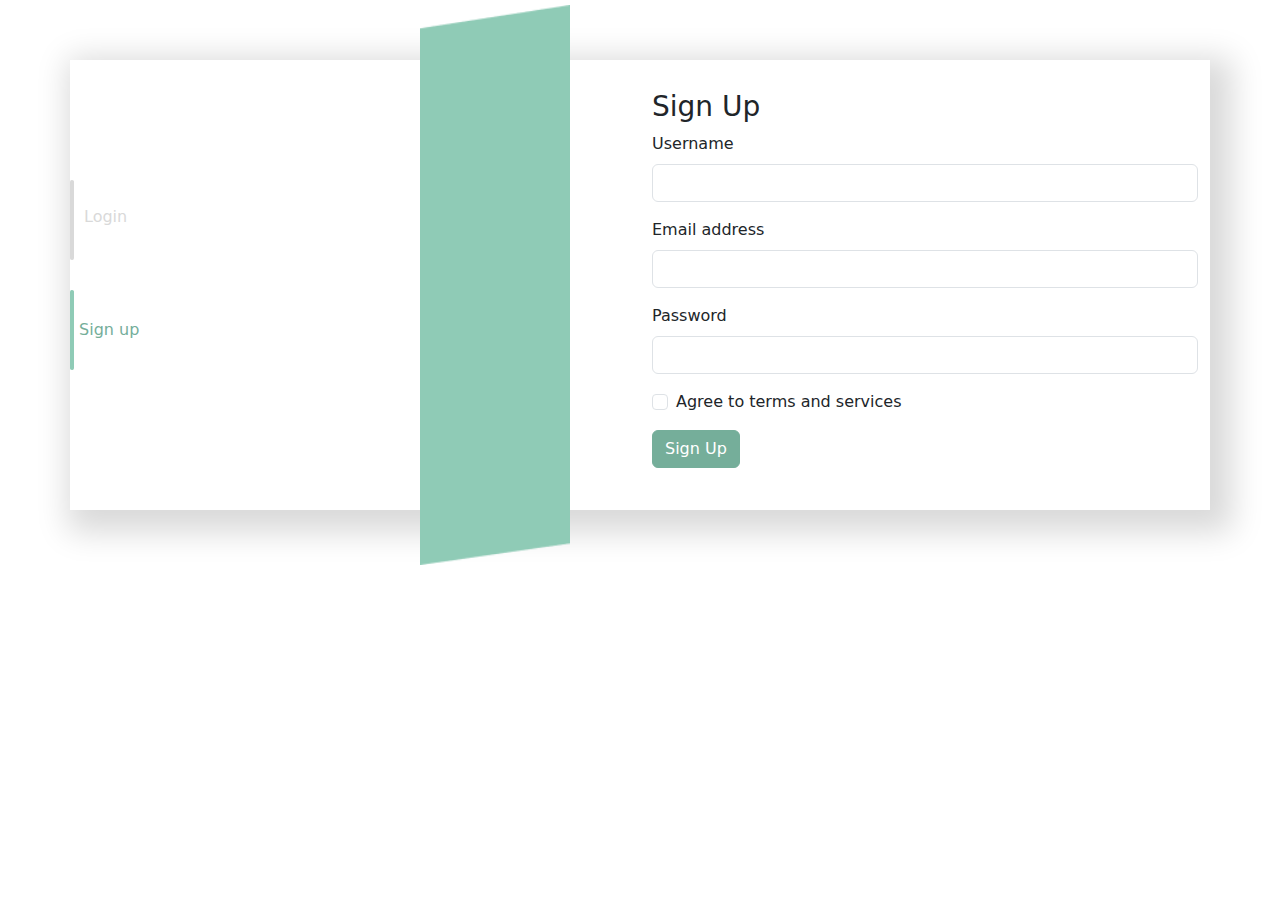
<file: Bootstrap/Signuppage.html>
<!doctype html>
<html lang="en">
  <head>
    <link href="signuppage.css" rel="stylesheet">
    <meta charset="utf-8">
    <meta name="viewport" content="width=device-width, initial-scale=1">
    <title>Sign up page</title>
    <link href="https://cdn.jsdelivr.net/npm/bootstrap@5.3.3/dist/css/bootstrap.min.css" rel="stylesheet" integrity="sha384-QWTKZyjpPEjISv5WaRU9OFeRpok6YctnYmDr5pNlyT2bRjXh0JMhjY6hW+ALEwIH" crossorigin="anonymous">
  </head>
  
    <body>

        <div class="container">
            <div class="row">
                <div style="border: none; margin-top: 60px; box-shadow: 10px 10px 30px 12px #D9D9D9; " class="col">
                    <div class="row">
                        <div class="col">
                            <div class="loginbox">
                                <div class="loginbutton">
                                    <a style="margin-left: -12px;" href="Loginpage.html"><img src="../images/sign up rectangle.png" alt="signrectangle"></a>
                                    <a  style="text-decoration: none; color: #D9D9D9; margin-top: 25px; margin-left: 10px;" href="Loginpage.html">Login</a>
                                </div>
                                <div class="signupbutton">
                                    <a  style="margin-left: -12px;" href="#"><img src="../images/login rectangle.png" alt ="logrectangle"></a>
                                    <a style="text-decoration: none; color: #75AE9A;" href="#">Sign up</a> 
                                </div>
                            </div>
                        </div>
                        <div class="col">
                            <h3 style="padding-top: 30px;">Sign Up</h3>

                            <form>
                                <div class="mb-3">
                                    <label for="exampleInputEmail1" class="form-label">Username</label>
                                    <input type="email" class="form-control" id="exampleInputEmail1" aria-describedby="emailHelp">
                                  </div>
                                <div class="mb-3">
                                  <label for="exampleInputEmail1" class="form-label">Email address</label>
                                  <input type="email" class="form-control" id="exampleInputEmail1" aria-describedby="emailHelp">
                                </div>
                                <div class="mb-3">
                                  <label for="exampleInputPassword1" class="form-label">Password</label>
                                  <input type="password" class="form-control" id="exampleInputPassword1">
                                </div>
                                <div class="mb-3 form-check">
                                  <input type="checkbox" class="form-check-input" id="exampleCheck1">
                                  <label class="form-check-label" for="exampleCheck1">Agree to terms and services</label>
                                </div>
                              </form>

                              <a href="../index.html">
                                <button style="margin-bottom: 30px; background-color: #75AE9A; border-color: #75AE9A;" class="btn btn-primary">Sign Up</button>
                              </a>
                            
                        </div>
                    </div>
                </div>
            </div>
        </div>  
        <div  class="img">
            <img height="560px" width="150px" src="../images/Rectangle 21.png">
        </div>




        <script src="https://cdn.jsdelivr.net/npm/bootstrap@5.3.3/dist/js/bootstrap.bundle.min.js" integrity="sha384-YvpcrYf0tY3lHB60NNkmXc5s9fDVZLESaAA55NDzOxhy9GkcIdslK1eN7N6jIeHz" crossorigin="anonymous"></script>
    </body>
</html>
</file>
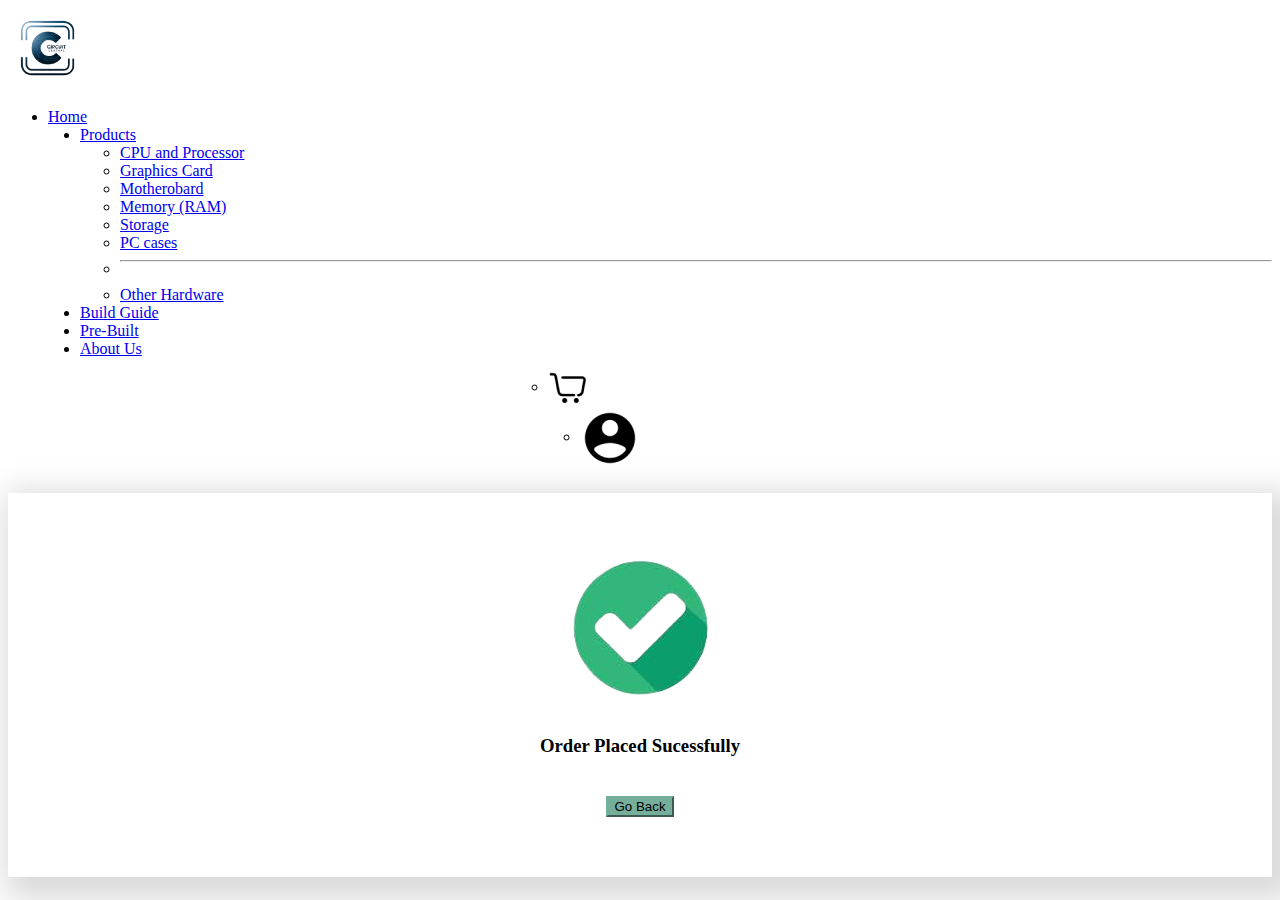
<file: Bootstrap/sucesspage.html>
<!doctype html>

<html lang="en">
  <head>
    <link href="sucesspage.css" rel="stylesheet">
    <meta charset="utf-8">
    <meta name="viewport" content="width=device-width, initial-scale=1">
    <title>Sucess page</title>
    <link href="https://cdn.jsdelivr.net/npm/bootstrap@5.2.3/dist/css/bootstrap.min.css" rel="stylesheet" integrity="sha384-rbsA2VBKQhggwzxH7pPCaAqO46MgnOM80zW1RWuH61DGLwZJEdK2Kadq2F9CUG65" crossorigin="anonymous">
</head>

  <body>
    <nav  class="navbar navbar-expand-lg bg-white">
        <div class="container-fluid">
            <nav class="navbar bg-white">
                <div class="container">
                  <a class="navbar-brand" href="../index.html">
                    <img  src="../images/logofornt.png" alt="mainlogo" width="80px" height="80px">
                  </a>
                </div>
              </nav>
        <div class="collapse navbar-collapse" id="navbarSupportedContent">
            <ul  class="navbar-nav me-auto mb-2 mb-lg-0">
              <li class="nav-item">
                <a class="nav-link active" aria-current="page" href="../index.html">Home</a>
              </li>
              <li style="margin-left: 32px;" class="nav-item dropdown">
                <a class="nav-link dropdown-toggle" href="#" role="button" data-bs-toggle="dropdown" aria-expanded="false">
                  Products
                </a>
                <ul class="dropdown-menu">
                  <li><a class="dropdown-item" href="../specficProduct.html">CPU and Processor</a></li>
                  <li><a class="dropdown-item" href="#">Graphics Card</a></li>
                  <li><a class="dropdown-item" href="#">Motherobard</a></li>
                  <li><a class="dropdown-item" href="#">Memory (RAM)</a></li>
                  <li><a class="dropdown-item" href="#">Storage</a></li>
                  <li><a class="dropdown-item" href="#">PC cases</a></li>
                  <li><hr class="dropdown-divider"></li>
                  <li><a class="dropdown-item" href="#">Other Hardware</a></li>
                </ul>
              </li>
              <li style="margin-left: 32px;" class="nav-item">
                <a class="nav-link" href="#">Build Guide</a>
              </li>
              <li style="margin-left: 32px;" class="nav-item">
                <a class="nav-link" href="#">Pre-Built</a>
              </li>
              <li style="margin-left: 32px;" class="nav-item">
                <a class="nav-link" href="#">About Us</a>
              </li>

              <div  class="navbar-header navbar-right pull-right">
                <ul class="nav pull-right">
                  <li style="margin-top: 10px;" class="pull-right"><a href="cartpage.html">
                    <img style="max-width:32; vertical-align:middle; " src="../images/Shopping Cart.png">
                  </a></li>
                  <li style="margin-left: 32px;" class="pull-right"><a href="Loginpage.html">
                    <img style="max-width:32; vertical-align:middle;" src="../images/Male User.png">
                  </a></li>
                </ul>
              </div>
          </div>
        </div>
      </nav>

      <div class="container">
        <div class="row">
            <div style="text-align: center; margin-top: 25px; box-shadow: 10px 10px 30px 12px #D9D9D9; padding-bottom: 60px;" class="col">
            <img style="padding-top: 60px;" src="../images/sucess.png">
            <h3 style="margin-top: 30px;">Order Placed Sucessfully</h3>

            <a href="../index.html"><button style="margin-top: 20px; text-decoration: none; background-color: #75AE9A; border-color: #75AE9A;" type="button" class="btn btn-primary btn-lg">Go Back</button></a>
            </div>
        </div>
      </div>

      <script src="https://cdn.jsdelivr.net/npm/bootstrap@5.2.3/dist/js/bootstrap.bundle.min.js" integrity="sha384-kenU1KFdBIe4zVF0s0G1M5b4hcpxyD9F7jL+jjXkk+Q2h455rYXK/7HAuoJl+0I4" crossorigin="anonymous"></script>
  </body>

</html>
</file>
<file: index.css>
@media (min-width: 992px){
    .navbar-header{
        margin-left: 400px;
    }
}

@media (min-width: 1400px){
.navbar-header {
    margin-left: 1105px;
}
}

.slider{
    margin-left: 30px;
    margin-top: 90px;
    margin-right: 60px;
    object-fit: contain;
}

.slidertext{
    display: inline-flex;
    gap: 280px;
}

.sliderprice{
    display: inline-flex;
    gap: 370px;
}

.nextslider{
    display: inline-flex;
    object-fit: contain;
    align-items: center;
    margin-left: 30px;
    margin-top: 60px;
    width: 213px;
    border: none;
    border-radius: 8px;
    background-color: #D9D9D9;       
}

.slider2{
    margin-left: 30px;
    margin-top: 30px;
    margin-right: 60px;
    object-fit: contain;
}

.slidertext2{
    display: inline-flex;
    gap: 270px;
}

.sliderprice2{
    display: inline-flex;
    gap: 370px;
}
</file>
<file: specificProduct.css>
@media (min-width: 992px){
    .navbar-header{
        margin-left: 400px;
    }
}

@media (min-width: 1400px){
.navbar-header {
    margin-left: 1105px;
}
}

.productType{
    margin-top: 60px;
    margin-left: 60px;
    width: 213px;
    border: none;
    border-radius: 8px;
    background-color: #D9D9D9; 
}

.item1{
    margin-left: 60px;
    margin-top: 60px;
    display: inline-flex;
    font-weight: 600;
    font-style: normal;
    font-size: 24px;
}

.item2{
    margin-left: 60px;
    margin-top: 60px;
    display: inline-flex;
    font-weight: 600;
    font-style: normal;
    font-size: 24px;
}

.item3{
    margin-left: 60px;
    margin-top: 60px;
    display: inline-flex;
    font-weight: 600;
    font-style: normal;
    font-size: 24px;
}

.item4{
    margin-left: 60px;
    margin-top: 60px;
    display: inline-flex;
    font-weight: 600;
    font-style: normal;
    font-size: 24px;
}
</file>
<file: Bootstrap/cartpage.css>
@media (min-width: 992px){
    .navbar-header{
        margin-left: 460px;
    }
}

@media (min-width: 1400px){
.navbar-header {
    margin-left: 1105px;
}
}
</file>
<file: Bootstrap/loginpage.css>
.loginbutton{
    padding-top: 160px;
}

.signupbutton{
    margin-top: 60px;
    padding-bottom: 150px;
    
}
</file>
<file: Bootstrap/Paymentpage.css>
@media (min-width: 992px){
    .navbar-header{
        margin-left: 410px;
    }
}

@media (min-width: 1400px){
.navbar-header {
    margin-left: 1105px;
}
}
</file>
<file: Bootstrap/Productdetails.css>
@media (min-width: 992px){
    .navbar-header{
        margin-left: 460px;
    }
}

@media (min-width: 1400px){
.navbar-header {
    margin-left: 1105px;
}
}
</file>
<file: Bootstrap/signuppage.css>
.loginbutton{
    display: inline-flex;
    padding-top: 120px;
}

.signupbutton{
    margin-top: 30px;
    padding-bottom: 140px;
    
}

@media (min-width: 992px) {
    .img{
        margin-top: -505px;
        margin-left: 420px;
    }
}

@media (min-width:1400px){
    .img{
        margin-top: -505px;
        margin-left: 720px;
    }
}
</file>
<file: Bootstrap/sucesspage.css>
@media (min-width: 992px){
    .navbar-header{
        margin-left: 460px;
    }
}

@media (min-width: 1400px){
.navbar-header {
    margin-left: 1105px;
}
}
</file>
